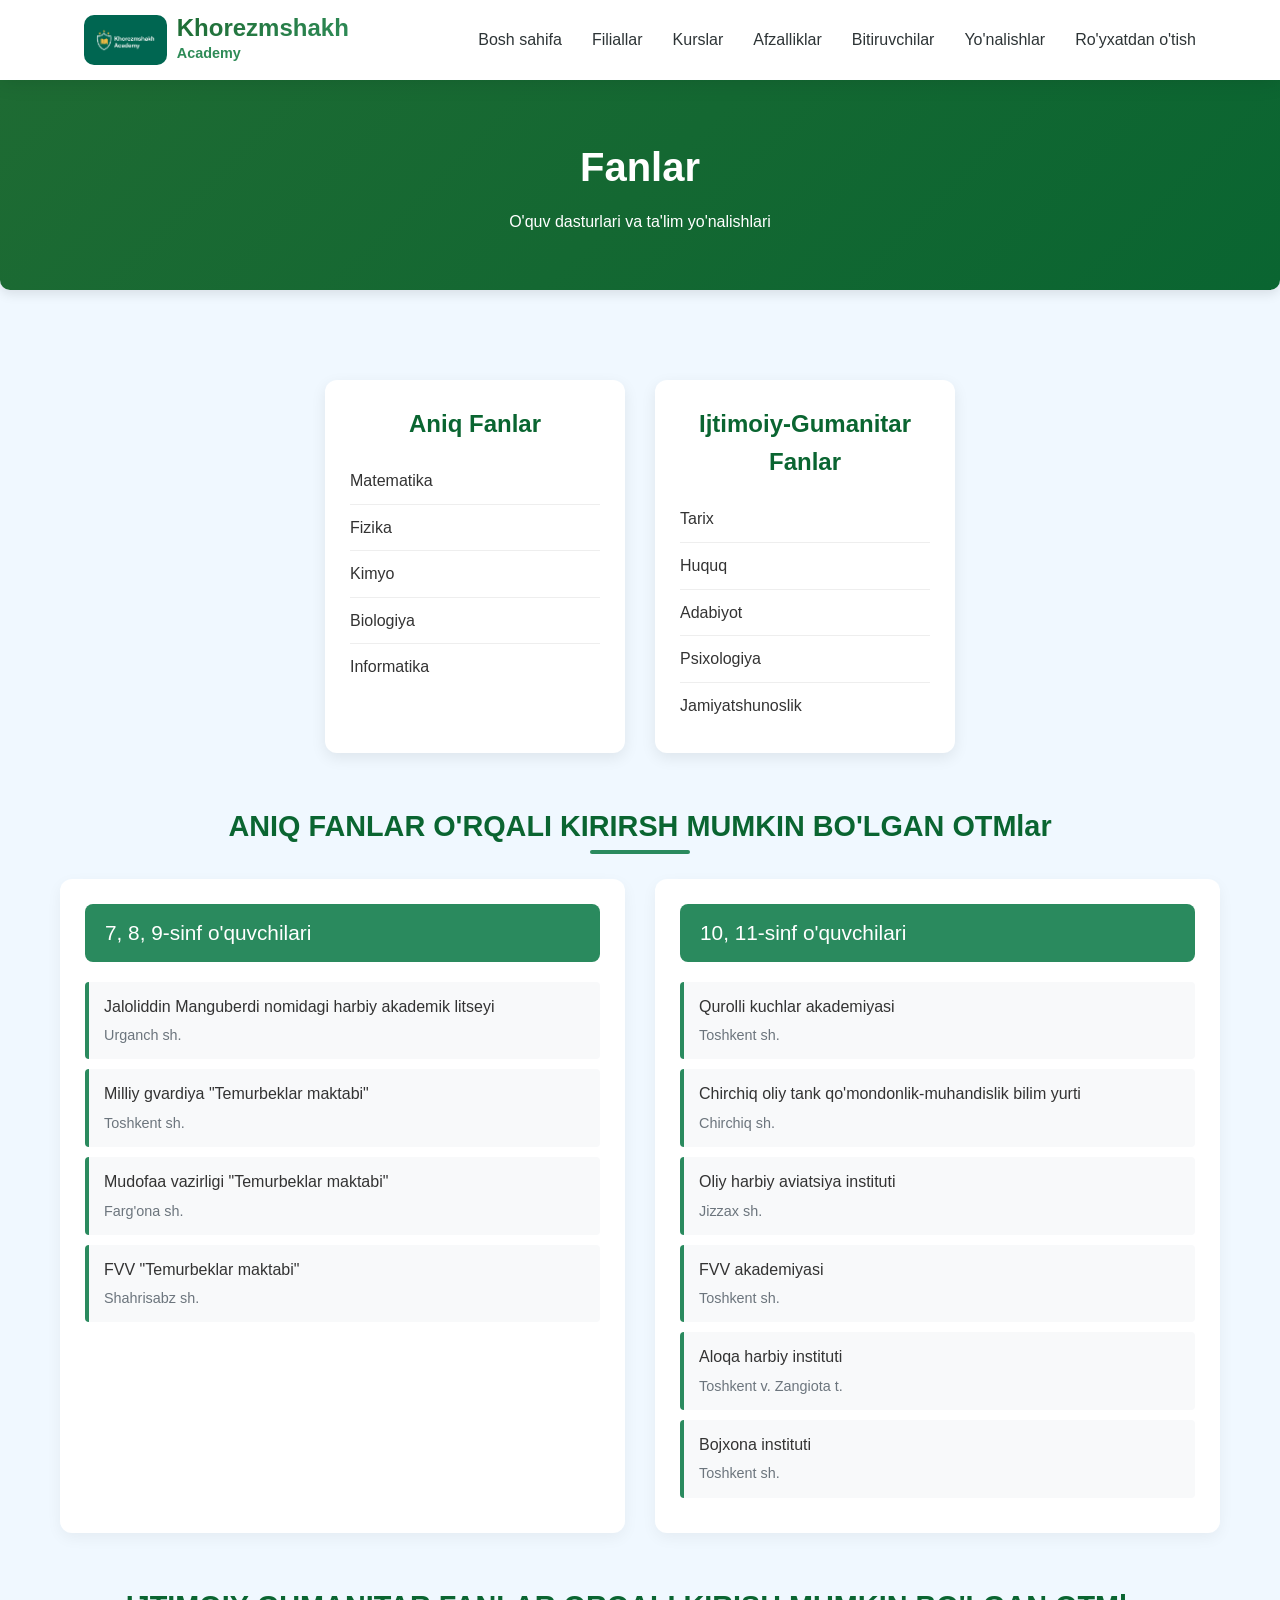
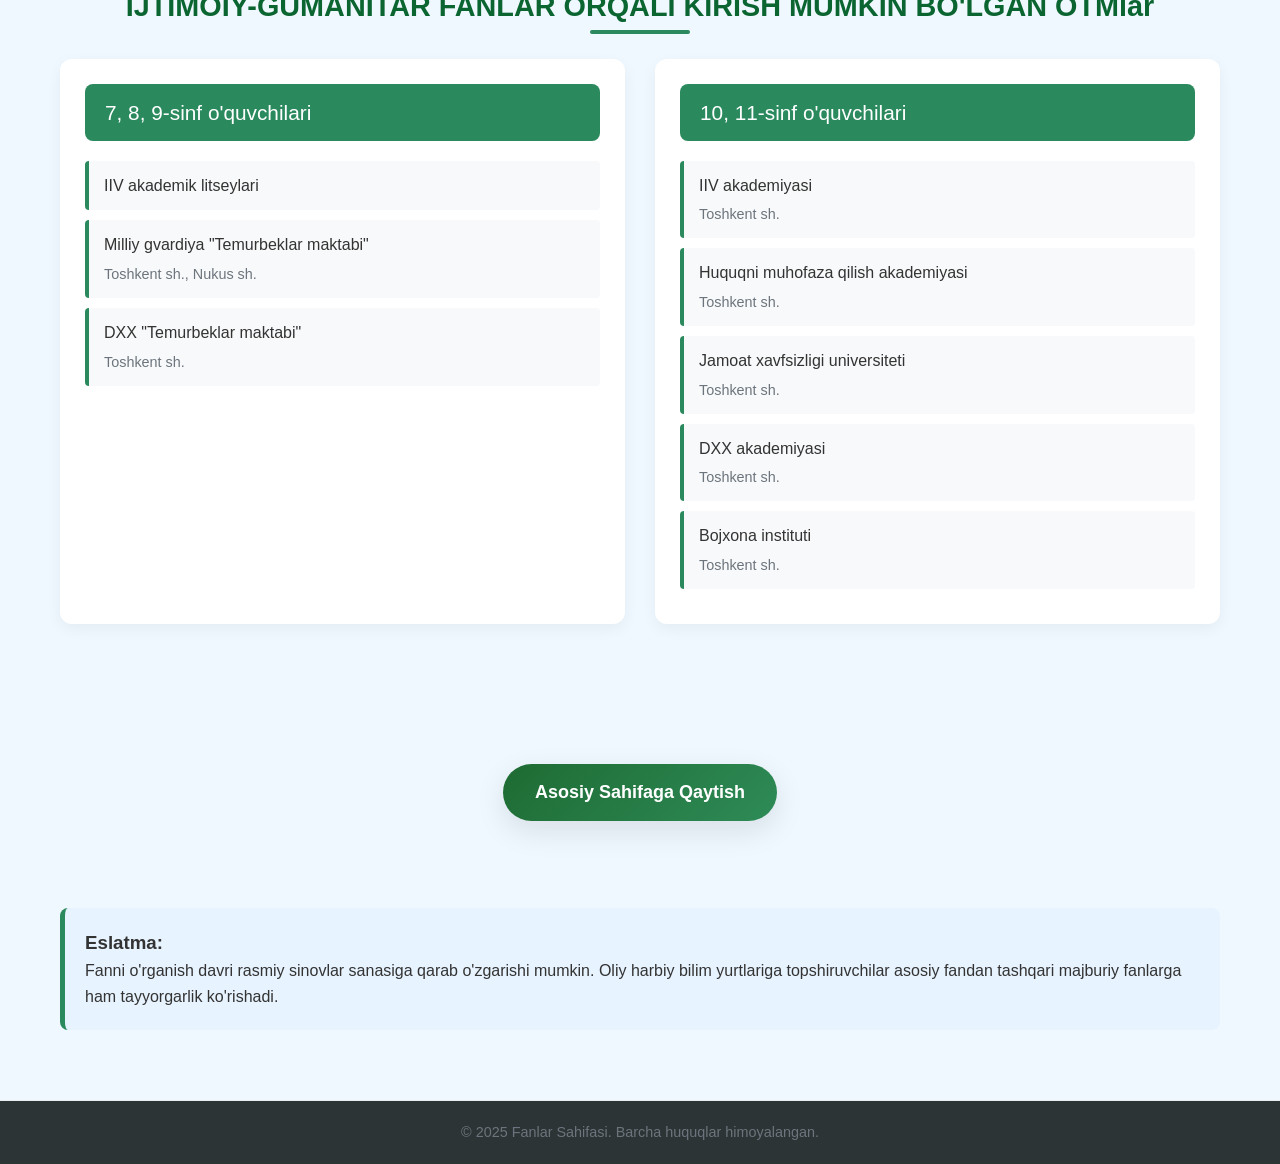
<file: fanlar.html>
<!DOCTYPE html>
<html lang="uz">
<head>
    <meta charset="UTF-8">
    <meta name="viewport" content="width=device-width, initial-scale=1.0">
    <title>Fanlar - O'quv Dasturlari</title>
    <link rel="stylesheet" href="/style.css">
    <style>
        :root {
    --primary: #1e6b33;
    --secondary: #2e8b57;
    --accent: #c0392b;
    --success: #27ae60;
    --light: #f5f7fa;
    --dark: #2d3436;
    --text: #2d3436;
    --text-light: #636e72;
    --transition: all 0.3s ease;
    --shadow: 0 10px 30px rgba(0,0,0,0.1);
    --shadow-hover: 0 15px 40px rgba(0,0,0,0.15);
    --gradient: linear-gradient(135deg, var(--primary) 0%, var(--secondary) 100%);
}
.btn {
    display: inline-block;
    padding: 14px 32px;
    background: var(--gradient);
    color: white;
    border: none;
    border-radius: 50px;
    cursor: pointer;
    text-decoration: none;
    font-weight: 600;
    transition: var(--transition);
    box-shadow: var(--shadow);
    text-align: center;
    
}
.b{
    text-align: center;
}
.btn:hover {
    transform: translateY(-5px);
    box-shadow: var(--shadow-hover);
}


        * {
            margin: 0;
            padding: 0;
            box-sizing: border-box;
            font-family: 'Segoe UI', Tahoma, Geneva, Verdana, sans-serif;
        }
        
        body {
            background-color: #f0f8ff;
            color: #333;
            line-height: 1.6;
        }
        
        .containerr {
            max-width: 1200px;
            margin: 0 auto;
            padding: 20px;
        }
        
        .header {
            background: linear-gradient(135deg, #1e6b33 0%, #0a6531 100%);
            color: white;
            padding: 35px 0;
            text-align: center;
            border-radius: 0 0 10px 10px;
            box-shadow: 0 4px 12px rgba(0, 0, 0, 0.1);
            margin-bottom: 30px;
            margin-top: 80px;
        }
        
        h1 {
            font-size: 2.5rem;
            margin-bottom: 10px;
            
        }
        
        .subtitler {
            font-size: 1.2rem;
            opacity: 0.9;
        }
        
        .fan-types {
            display: flex;
            justify-content: center;
            gap: 30px;
            margin: 40px 0;
            flex-wrap: wrap;
            
        }
        
        .fan-type-card {
            background: white;
            border-radius: 12px;
            padding: 25px;
            width: 300px;
            box-shadow: 0 5px 15px rgba(0, 0, 0, 0.08);
            text-align: center;
            transition: transform 0.3s;
        }
        
        .fan-type-card:hover {
            transform: translateY(-5px);
        }
        
        .fan-type-card h2 {
            color: #0a6531;
            margin-bottom: 15px;
            font-size: 1.5rem;
        }
        
        .fan-list {
            list-style-type: none;
            text-align: left;
        }
        
        .fan-list li {
            padding: 10px 0;
            border-bottom: 1px solid #eee;
        }
        
        .fan-list li:last-child {
            border-bottom: none;
        }
        
        .section-title {
            text-align: center;
            margin: 50px 0 30px;
           color: #0a6531;
            font-size: 1.8rem;
            position: relative;
        }
        
        .section-title:after {
            content: '';
            display: block;
            width: 100px;
            height: 4px;
            background: #2a8a5e;
            margin: 10px auto;
            border-radius: 2px;
        }
        
        .sinf-sections {
            display: grid;
            grid-template-columns: repeat(auto-fit, minmax(500px, 1fr));
            gap: 30px;
            margin-bottom: 40px;
        }
        
        .sinf-box {
            background: white;
            border-radius: 12px;
            padding: 25px;
            box-shadow: 0 5px 15px rgba(0, 0, 0, 0.05);
        }
        
        .sinf-title {
            background: #2a8a5e;
            color: white;
            padding: 12px 20px;
            border-radius: 8px;
            margin-bottom: 20px;
            font-size: 1.3rem;
        }
        
        .muassasa-list {
            list-style-type: none;
        }
        
        .muassasa-list li {
            padding: 12px 15px;
            margin-bottom: 10px;
            background: #f8f9fa;
            border-left: 4px solid #2a8a5e;
            border-radius: 4px;
            transition: background 0.3s;
        }
        
        .muassasa-list li:hover {
            background: #e9ecef;
        }
        
        .location {
            font-size: 0.9rem;
            color: #6c757d;
            margin-top: 5px;
            display: block;
        }
        
        .note-box {
            background: #e7f3ff;
            border-left: 5px solid  #2a8a5e;
            padding: 20px;
            border-radius: 8px;
            margin-top: 30px;
        }
        
        footer {
            text-align: center;
            margin-top: 50px;
            padding: 20px;
            color: #6c757d;
            font-size: 0.9rem;
            border-top: 1px solid #e9ecef;
        }


        
        @media (max-width: 768px) {
            .sinf-sections {
                grid-template-columns: 1fr;
            }
            
            h1 {
                font-size: 2rem;
            }
            
            .fan-types {
                flex-direction: column;
                align-items: center;
            }
        }
    </style>
</head>
<body >
    <header>
        
        <div class="container">
            <nav class="navbar">
                <a href="index.html" class="logo-container">
                    <img src="img/Flag 1.jpg" alt="Logo" class="logo-img">
                    <div class="logo-text">
                        <div class="logo-main">Khorezmshakh</div>
                        <div class="logo-sub">Academy</div>
                    </div>
                </a>
                <ul class="nav-links">
                    <li><a href="index.html#home">Bosh sahifa</a></li>
                    <li><a href="index.html#branches">Filiallar</a></li>
                    <li><a href="index.html#courses">Kurslar</a></li>
                    <li><a href="index.html#benefits">Afzalliklar</a></li>
                    <li><a href="index.html#graduates">Bitiruvchilar</a></li>
                    <li><a href="index.html#pricing">Yo'nalishlar</a></li>
                    <li><a href="index.html#registration">Ro'yxatdan o'tish</a></li>
                </ul>
                <div class="menu-toggle">
                    <i class="fas fa-bars"></i>
                </div>
            </nav>
        </div>



      
    </header>
    <div class="header">
      <div class="containerr">
            <h1>Fanlar</h1>
            <p id="subtitler">O'quv dasturlari va ta'lim yo'nalishlari</p>
        </div>
    </div>
    <div class="containerr">
        <div class="fan-types">
            <div class="fan-type-card">
                <h2>Aniq Fanlar</h2>
                <ul class="fan-list">
                    <li>Matematika</li>
                    <li>Fizika</li>
                    <li>Kimyo</li>
                    <li>Biologiya</li>
                    <li>Informatika</li>
                </ul>
            </div>
            
            <div class="fan-type-card">
                <h2>Ijtimoiy-Gumanitar Fanlar</h2>
                <ul class="fan-list">
                    <li>Tarix</li>
                    <li>Huquq</li>
                    <li>Adabiyot</li>
                    <li>Psixologiya</li>
                    <li>Jamiyatshunoslik</li>
                </ul>
            </div>
        </div>
        
        <h2 class="section-title">ANIQ FANLAR O'RQALI KIRIRSH MUMKIN BO'LGAN  OTMlar</h2>
        
        <div class="sinf-sections">
            <div class="sinf-box">
                <div class="sinf-title">7, 8, 9-sinf o'quvchilari</div>
                <ul class="muassasa-list">
                    <li>Jaloliddin Manguberdi nomidagi harbiy akademik litseyi
                        <span class="location">Urganch sh.</span>
                    </li>
                    <li>Milliy gvardiya "Temurbeklar maktabi"
                        <span class="location">Toshkent sh.</span>
                    </li>
                    <li>Mudofaa vazirligi "Temurbeklar maktabi"
                        <span class="location">Farg'ona sh.</span>
                    </li>
                    <li>FVV "Temurbeklar maktabi"
                        <span class="location">Shahrisabz sh.</span>
                    </li>
                </ul>
            </div>
            
            <div class="sinf-box">
                <div class="sinf-title">10, 11-sinf o'quvchilari</div>
                <ul class="muassasa-list">
                    <li>Qurolli kuchlar akademiyasi
                        <span class="location">Toshkent sh.</span>
                    </li>
                    <li>Chirchiq oliy tank qo'mondonlik-muhandislik bilim yurti
                        <span class="location">Chirchiq sh.</span>
                    </li>
                    <li>Oliy harbiy aviatsiya instituti
                        <span class="location">Jizzax sh.</span>
                    </li>
                    <li>FVV akademiyasi
                        <span class="location">Toshkent sh.</span>
                    </li>
                    <li>Aloqa harbiy instituti
                        <span class="location">Toshkent v. Zangiota t.</span>
                    </li>
                    <li>Bojxona instituti
                        <span class="location">Toshkent sh.</span>
                    </li>
                </ul>
            </div>
        </div>
        
        <h2 class="section-title">IJTIMOIY-GUMANITAR FANLAR ORQALI KIRISH MUMKIN BO'LGAN OTMlar</h2>
        
        <div class="sinf-sections">
            <div class="sinf-box">
                <div class="sinf-title">7, 8, 9-sinf o'quvchilari</div>
                <ul class="muassasa-list">
                    <li>IIV akademik litseylari</li>
                    <li>Milliy gvardiya "Temurbeklar maktabi"
                        <span class="location">Toshkent sh., Nukus sh.</span>
                    </li>
                    <li>DXX "Temurbeklar maktabi"
                        <span class="location">Toshkent sh.</span>
                    </li>
                </ul>
            </div>
            
            <div class="sinf-box">
                <div class="sinf-title">10, 11-sinf o'quvchilari</div>
                <ul class="muassasa-list">
                    <li>IIV akademiyasi
                        <span class="location">Toshkent sh.</span>
                    </li>
                    <li>Huquqni muhofaza qilish akademiyasi
                        <span class="location">Toshkent sh.</span>
                    </li>
                    <li>Jamoat xavfsizligi universiteti
                        <span class="location">Toshkent sh.</span>
                    </li>
                    <li>DXX akademiyasi
                        <span class="location">Toshkent sh.</span>
                    </li>
                    <li>Bojxona instituti
                        <span class="location">Toshkent sh.</span>
                    </li>
                </ul>
            </div>
        </div>
        
        <section style="padding: 50px 0;">
        <div class="container">
            <div class="back-home" style="text-align: center;">
                <a href="index.html" class="btn">
                    <i class="fas fa-arrow-left"></i>
                    Asosiy Sahifaga Qaytish
                </a>
            </div>
        </div>
    </section>

        <div class="note-box">
            <h3>Eslatma:</h3>
            <p>Fanni o'rganish davri rasmiy sinovlar sanasiga qarab o'zgarishi mumkin. Oliy harbiy bilim yurtlariga topshiruvchilar asosiy fandan tashqari majburiy fanlarga ham tayyorgarlik ko'rishadi.</p>
        </div>
    </div>
    
    <footer>
        <div class="container">
            <p>© 2025 Fanlar Sahifasi. Barcha huquqlar himoyalangan.</p>
        </div>
    </footer>
</body>
</html>
</file>
<file: style.css>
/* Asosiy CSS fayli - Khorezmshakh Academy */
:root {
    --primary: #1e6b33;
    --secondary: #2e8b57;
    --accent: #c0392b;
    --success: #27ae60;
    --light: #f5f7fa;
    --dark: #2d3436;
    --text: #2d3436;
    --text-light: #636e72;
    --transition: all 0.3s ease;
    --shadow: 0 10px 30px rgba(0,0,0,0.1);
    --shadow-hover: 0 15px 40px rgba(0,0,0,0.15);
    --gradient: linear-gradient(135deg, var(--primary) 0%, var(--secondary) 100%);
}

* {
    margin: 0;
    padding: 0;
    box-sizing: border-box;
    font-family: 'Poppins', 'Segoe UI', Tahoma, Geneva, Verdana, sans-serif;
}

html {
    scroll-behavior: smooth;
}

body {
    line-height: 1.6;
    color: var(--text);
    background-color: #f9f9f9;
    overflow-x: hidden;
}

.container {
    width: 90%;
    max-width: 1200px;
    margin: 0 auto;
    padding: 0 20px;
}

section {
    padding: 100px 0;
}

.section-title {
    text-align: center;
    margin-bottom: 60px;
    position: relative;
}

.section-title h2 {
    font-size: 2.8rem;
    color: var(--primary);
    margin-bottom: 15px;
    font-weight: 700;
}

.section-title p {
    font-size: 1.2rem;
    color: var(--text-light);
    max-width: 600px;
    margin: 0 auto;
}

.section-title::after {
    content: '';
    position: absolute;
    width: 80px;
    height: 5px;
    background: var(--gradient);
    bottom: -15px;
    left: 50%;
    transform: translateX(-50%);
    border-radius: 5px;
}
.p{
    margin-top: 3rem;
}
.btn {
    display: inline-block;
    padding: 14px 32px;
    background: var(--gradient);
    color: white;
    border: none;
    border-radius: 50px;
    cursor: pointer;
    text-decoration: none;
    font-weight: 600;
    transition: var(--transition);
    box-shadow: var(--shadow);
    text-align: center;
    position: relative;
    position: relative;
  padding: 15px 40px;
  border: none;
  border-radius: 30px;
  color: white;
  font-size: 18px;
  cursor: pointer;
  transition: all 0.3s ease;
  overflow: hidden;
}
.b{
    text-align: center;
   margin-top: 4rem;
}
.a{
     margin-top: 6rem;
}
.btn:hover {
    transform: translateY(-5px);
    box-shadow: var(--shadow-hover);
}
#tel{
    font-size: 15px;
    color: rgb(56, 52, 52);
    font-weight: 700;
}

.btn-outline {
    background: transparent;
    border: 2px solid white;
    color: white;
}

.btn-outline:hover {
    background: white;
    color: var(--primary);
}

.btn-telegram {
    background: #0088cc;
    display: flex;
    align-items: center;
    justify-content: center;
    gap: 10px;
}

.btn-telegram:hover {
    background: #0077b5;
    color: white;
}

.btn-large {
    padding: 18px 45px;
    font-size: 1.3rem;
    display: inline-flex;
    align-items: center;
    gap: 12px;
}

/* Header va Navigation */
header {
    background: rgba(255, 255, 255, 0.95);
    backdrop-filter: blur(10px);
    box-shadow: 0 2px 20px rgba(0,0,0,0.1);
    position: fixed;
    width: 100%;
    top: 0;
    z-index: 1000;
    transition: var(--transition);
}

.navbar {
    display: flex;
    justify-content: space-between;
    align-items: center;
    padding: 15px 0;
}

.logo-container {
    display: flex;
    align-items: center;
    text-decoration: none;
}

.logo-img {
    height: 50px;
    margin-right: 10px;
    border-radius: 10px;
}

.logo-text {
    display: flex;
    flex-direction: column;
}

.logo-main {
    font-size: 1.5rem;
    font-weight: 700;
    background: var(--gradient);
    -webkit-background-clip: text;
    -webkit-text-fill-color: transparent;
    line-height: 1.1;
}

.logo-sub {
    font-size: 0.9rem;
    color: var(--secondary);
    font-weight: 600;
}

.nav-links {
    display: flex;
    list-style: none;
}

.nav-links li {
    margin-left: 30px;
}

.nav-links a {
    text-decoration: none;
    color: var(--text);
    font-weight: 500;
    transition: var(--transition);
    position: relative;
}

.nav-links a:hover {
    color: var(--primary);
}

.nav-links a::after {
    content: '';
    position: absolute;
    width: 0;
    height: 3px;
    background: var(--gradient);
    bottom: -5px;
    left: 0;
    transition: var(--transition);
    border-radius: 3px;
}

.nav-links a:hover::after {
    width: 100%;
}

.menu-toggle {
    display: none;
    font-size: 1.5rem;
    cursor: pointer;
    color: var(--text);
}

/* Hero bo'limi */
.hero {
    background: var(--gradient);
    color: white;
    padding: 180px 0 120px;
    text-align: center;
    position: relative;
    overflow: hidden;
}

.hero::before {
    content: '';
    position: absolute;
    top: 0;
    left: 0;
    width: 100%;
    height: 100%;
    background: url('data:image/svg+xml,<svg xmlns="http://www.w3.org/2000/svg" viewBox="0 0 1000 100" preserveAspectRatio="none"><path d="M500,97C126.7,96.3,0,84,0,71V0H1000V71C1000,84,873.3,96.3,500,97z" fill="rgba(255,255,255,0.1)"></path></svg>');
    background-size: 100% 100px;
    background-position: bottom;
    background-repeat: no-repeat;
}

.hero-content h1 {
    font-size: 3.8rem;
    margin-bottom: 20px;
    font-weight: 700;
    line-height: 1.2;
}

.hero-content p {
    font-size: 1.3rem;
    max-width: 700px;
    margin: 0 auto 40px;
    opacity: 0.9;
    line-height: 1.6;
}

.hero-btns {
    display: flex;
    justify-content: center;
    gap: 20px;
    flex-wrap: wrap;
}

/* Filiallar bo'limi */
.branches {
    background: var(--light);
    padding: 100px 0;
}

.branches-container {
    display: grid;
    grid-template-columns: repeat(auto-fit, minmax(280px, 1fr));
    gap: 30px;
    margin-top: 50px;
}

.branch-card {
    background: white;
    padding: 40px 30px;
    border-radius: 15px;
    text-align: center;
    box-shadow: var(--shadow);
    transition: var(--transition);
    border: 2px solid transparent;
    position: relative;
}

.branch-card:hover {
    transform: translateY(-10px);
    box-shadow: var(--shadow-hover);
    border-color: var(--primary);
}

.branch-card.selected {
    border-color: var(--primary);
    background: linear-gradient(135deg, white 0%, #f0f9f0 100%);
    transform: scale(1.05);
}

.branch-icon {
    font-size: 3rem;
    color: var(--primary);
    margin-bottom: 20px;
}

.branch-card h3 {
    font-size: 1.5rem;
    margin-bottom: 10px;
    color: var(--dark);
}

.branch-card p {
    color: var(--text-light);
    margin-bottom: 25px;
    line-height: 1.5;
}

/* Kurslar bo'limi */
.courses {
    background: var(--light);
}

.courses-container {
    display: grid;
    grid-template-columns: repeat(auto-fit, minmax(320px, 1fr));
    gap: 30px;
}

.course-card {
    background: white;
    border-radius: 15px;
    overflow: hidden;
    box-shadow: var(--shadow);
    transition: var(--transition);
    border-top: 5px solid var(--primary);
}

.course-card:hover {
    transform: translateY(-10px);
    box-shadow: var(--shadow-hover);
    border-top-color: var(--secondary);
}

.course-header {
    background: var(--gradient);
    color: white;
    padding: 25px;
    text-align: center;
}

.course-header h3 {
    font-size: 1.5rem;
    margin-bottom: 10px;
}

.course-duration {
    background: rgba(255,255,255,0.2);
    padding: 5px 15px;
    border-radius: 20px;
    font-size: 0.9rem;
    display: inline-block;
}

.course-content {
    padding: 25px;
    
}

.course-content h4 {
    font-size: 1.2rem;
    margin-bottom: 15px;
    color: var(--dark);
}

.course-content ul {
    list-style: none;
    margin-bottom: 20px;
}

.course-content li {
    padding: 8px 0;
    border-bottom: 1px solid #f0f0f0;
    position: relative;
    padding-left: 20px;
}

.course-content li:before {
    content: '•';
    position: absolute;
    left: 0;
    color: var(--primary);
    font-weight: bold;
}

.course-meta {
    display: flex;
    justify-content: space-between;
    margin-bottom: 20px;
    font-size: 0.9rem;
    color: var(--text-light);
}

.course-price {
    font-size: 1.5rem;
    font-weight: 700;
    color: var(--primary);
    margin-bottom: 20px;
    text-align: center;
}

.course-price span {
    font-size: 1rem;
    color: var(--text-light);
    font-weight: 400;
}

/* Afzalliklar bo'limi */
.benefits-content {
    display: flex;
    align-items: center;
    gap: 50px;
}

.benefits-img {
    flex: 1;
    border-radius: 15px;
    overflow: hidden;
    box-shadow: var(--shadow-hover);
}

.benefits-img img {
    width: 100%;
    height: auto;
    display: block;
    transition: var(--transition);
}

.benefits-img:hover img {
    transform: scale(1.05);
}

.benefits-text {
    flex: 1;
}

.benefits-text h3 {
    font-size: 2rem;
    margin-bottom: 20px;
    color: var(--primary);
    line-height: 1.3;
}

.benefits-text p {
    margin-bottom: 20px;
    color: var(--text-light);
    line-height: 1.6;
}

.benefit-list {
    list-style: none;
    margin: 20px 0;
}

.benefit-list li {
    margin-bottom: 10px;
    padding-left: 30px;
    position: relative;
    line-height: 1.5;
}

.benefit-list li:before {
    content: '✓';
    position: absolute;
    left: 0;
    color: var(--success);
    font-weight: bold;
    font-size: 1.2rem;
}

/* Bitiruvchilar bo'limi */
.graduates {
    background: var(--light);
    padding: 100px 0;
    text-align: center;
}

.graduates-button-container {
    display: flex;
    justify-content: center;
    align-items: center;
    padding: 60px 0;
    min-height: 200px;
}

/* Statistika bo'limi */
.stats {
    background: var(--gradient);
    color: white;
    text-align: center;
    position: relative;
    overflow: hidden;
}

.stats::before {
    content: '';
    position: absolute;
    top: 0;
    left: 0;
    width: 100%;
    height: 100%;
    background: url('data:image/svg+xml,<svg xmlns="http://www.w3.org/2000/svg" viewBox="0 0 1000 100" preserveAspectRatio="none"><path d="M500,97C126.7,96.3,0,84,0,71V0H1000V71C1000,84,873.3,96.3,500,97z" fill="rgba(255,255,255,0.1)"></path></svg>');
    background-size: 100% 100px;
    background-position: top;
    background-repeat: no-repeat;
}

.stats-container {
    display: grid;
    grid-template-columns: repeat(auto-fit, minmax(200px, 1fr));
    gap: 30px;
    position: relative;
    z-index: 1;
}

.stat-item {
    padding: 20px;
}

.stat-number {
    font-size: 3.5rem;
    font-weight: 700;
    margin-bottom: 10px;
    color: white;
}

.stat-text {
    font-size: 1.2rem;
}

/* Yo'nalishlar bo'limi */
.pricing-container {
    display: grid;
    grid-template-columns: repeat(auto-fit, minmax(300px, 1fr));
    gap: 30px;
}

.pricing-card {
    background: white;
    border-radius: 15px;
    padding: 40px 30px;
    text-align: center;
    box-shadow: var(--shadow);
    transition: var(--transition);
    position: relative;
    border: 1px solid #e0e0e0;
}

.pricing-card:hover {
    transform: translateY(-10px);
    box-shadow: var(--shadow-hover);
}

.pricing-card.popular {
    border: 2px solid var(--primary);
    transform: scale(1.05);
}

.pricing-card.popular:hover {
    transform: scale(1.05) translateY(-10px);
}

.popular-badge {
    position: absolute;
    top: -15px;
    left: 50%;
    transform: translateX(-50%);
    background: var(--gradient);
    color: white;
    padding: 8px 25px;
    border-radius: 20px;
    font-size: 0.9rem;
    font-weight: 600;
    box-shadow: var(--shadow);
}

.pricing-header h3 {
    font-size: 2rem;
    margin-bottom: 10px;
    color: #1e6b33;
}
.s{
    padding: 17px 120px;
    font-size: 22px;
    margin-bottom: 3rem;
}
.pricing-header p {
    color: var(--text-light);
    margin-bottom: 10px;
    font-size: 19px;
}

.price {
    font-size: 3rem;
    font-weight: 700;
    color: var(--primary);
    margin: 20px 0;
    display: block;
}

.price span {
    font-size: 1rem;
    color: var(--text-light);
    font-weight: 400;
}

.pricing-features {
    list-style: none;
    margin: 30px 0;
}

.pricing-features li {
    margin-bottom: 15px;
    padding-left: 25px;
    position: relative;
    text-align: left;
    line-height: 1.4;
}

.pricing-features li:before {
    content: '✓';
    position: absolute;
    left: 0;
    color: var(--success);
    font-weight: bold;
}

/* Telegram ro'yxatdan o'tish */
.telegram-registration {
    background: var(--light);
    text-align: center;
    padding: 100px 0;
}

.telegram-content {
    max-width: 600px;
    margin: 0 auto;
}

.telegram-icon {
    font-size: 5rem;
    color: #0088cc;
    margin-bottom: 20px;
}

.telegram-content h2 {
    font-size: 2.5rem;
    margin-bottom: 20px;
    color: var(--primary);
}

.telegram-content p {
    font-size: 1.2rem;
    margin-bottom: 30px;
    color: var(--text-light);
    line-height: 1.6;
}

.contact-info {
    margin-top: 30px;
    text-align: center;
}

.contact-info p {
    margin-bottom: 10px;
    font-size: 1.1rem;
    display: flex;
    align-items: center;
    justify-content: center;
    gap: 10px;
}

/* Footer */
footer {
    background: var(--dark);
    color: white;
    padding: 70px 0 30px;
}

.footer-content {
    display: flex;
    justify-content: space-between;
    margin-bottom: 40px;
    flex-wrap: wrap;
    gap: 40px;
}

.footer-about {
    flex: 1;
    min-width: 300px;
}

.footer-logo {
    display: flex;
    flex-direction: column;
    margin-bottom: 20px;
}

.footer-logo-main {
    font-size: 1.8rem;
    font-weight: 700;
    margin-bottom: 5px;
    color: white;
}

.footer-logo-sub {
    font-size: 1rem;
    color: var(--secondary);
}

.footer-about p {
    color: #bdc3c7;
    line-height: 1.6;
}

.footer-links {
    flex: 1;
    min-width: 200px;
}

.footer-links h4, .footer-social h4 {
    font-size: 1.2rem;
    margin-bottom: 20px;
    position: relative;
    color: white;
}

.footer-links h4::after, .footer-social h4::after {
    content: '';
    position: absolute;
    width: 40px;
    height: 3px;
    background: var(--secondary);
    bottom: -8px;
    left: 0;
}

.footer-links ul {
    list-style: none;
}

.footer-links li {
    margin-bottom: 10px;
}

.footer-links a {
    color: #bdc3c7;
    text-decoration: none;
    transition: var(--transition);
    line-height: 1.5;
}

.footer-links a:hover {
    color: white;
}

.footer-social {
    flex: 1;
    min-width: 200px;
}

.social-icons {
    display: flex;
    gap: 15px;
}

.social-icons a {
    display: flex;
    align-items: center;
    justify-content: center;
    width: 40px;
    height: 40px;
    background: rgba(255,255,255,0.1);
    border-radius: 50%;
    color: white;
    text-decoration: none;
    transition: var(--transition);
}

.social-icons a:hover {
    background: var(--primary);
    transform: translateY(-5px);
}

.copyright {
    text-align: center;
    padding-top: 20px;
    border-top: 1px solid rgba(255,255,255,0.1);
    color: #bdc3c7;
    font-size: 0.9rem;
}

/* Bitiruvchilar sahifasi uchun uslublar */
.filter-buttons {
    display: flex;
    justify-content: center;
    gap: 15px;
    margin-bottom: 50px;
    flex-wrap: wrap;
}

.filter-btn {
    padding: 12px 30px;
    background: white;
    border: 2px solid var(--primary);
    color: var(--primary);
    border-radius: 30px;
    cursor: pointer;
    transition: var(--transition);
    font-weight: 600;
    font-size: 1rem;
}

.filter-btn.active,
.filter-btn:hover {
    background: var(--gradient);
    color: white;
    border-color: transparent;
}

.section {
    display: none;
}

.section.active {
    display: block;
}

.graduates-container {
    display: grid;
    grid-template-columns: repeat(auto-fit, minmax(300px, 1fr));
    gap: 30px;
}

.graduate-box {
    background: white;
    border-radius: 15px;
    overflow: hidden;
    box-shadow: var(--shadow);
    transition: var(--transition);
    border-top: 5px solid var(--primary);
}

.graduate-box:hover {
    transform: translateY(-10px);
    box-shadow: var(--shadow-hover);
}

.graduate-img {
    width: 100%;
    height: 250px;
    object-fit: cover;
}

.graduate-info {
    padding: 25px;
}

.graduate-info h3 {
    font-size: 1.4rem;
    margin-bottom: 10px;
    color: var(--dark);
}

.graduate-info p {
    color: var(--text-light);
    margin-bottom: 10px;
    line-height: 1.5;
}

.graduate-achievement {
    background: var(--gradient);
    color: white;
    padding: 8px 20px;
    border-radius: 20px;
    font-size: 0.9rem;
    display: inline-block;
    margin-top: 10px;
    font-weight: 600;
}

.back-home {
    text-align: center;
    margin-top: 50px;
}

/* Fanlar sahifasi uchun uslublar */
.subjects-container {
    display: grid;
    grid-template-columns: repeat(auto-fit, minmax(350px, 1fr));
    gap: 30px;
    margin-bottom: 50px;
}

.subject-category {
    background: white;
    padding: 30px;
    border-radius: 15px;
    box-shadow: var(--shadow);
    border-top: 5px solid var(--primary);
    transition: var(--transition);
}

.subject-category:hover {
    transform: translateY(-5px);
    box-shadow: var(--shadow-hover);
}

.subject-category h2 {
    color: var(--primary);
    margin-bottom: 20px;
    font-size: 1.5rem;
}

.subject-list {
    display: grid;
    gap: 10px;
}

.subject-item {
    padding: 12px 20px;
    background: var(--light);
    border-radius: 8px;
    border-left: 4px solid var(--primary);
    font-weight: 500;
    transition: var(--transition);
}

.subject-item:hover {
    background: #e8f5e8;
    transform: translateX(5px);
}

.education-types {
    display: grid;
    grid-template-columns: repeat(auto-fit, minmax(400px, 1fr));
    gap: 30px;
}

.education-card {
    background: white;
    padding: 30px;
    border-radius: 15px;
    box-shadow: var(--shadow);
    transition: var(--transition);
}

.education-card:hover {
    transform: translateY(-5px);
    box-shadow: var(--shadow-hover);
}

.education-card h3 {
    color: var(--primary);
    margin-bottom: 20px;
    font-size: 1.4rem;
}

.required-subjects h4 {
    color: var(--secondary);
    margin-bottom: 15px;
    font-size: 1.1rem;
}

.required-subjects ul {
    list-style: none;
}

.required-subjects li {
    padding: 8px 0;
    border-bottom: 1px solid #f0f0f0;
    position: relative;
    padding-left: 25px;
    line-height: 1.4;
}

.required-subjects li:before {
    content: '✓';
    position: absolute;
    left: 0;
    color: var(--success);
    font-weight: bold;
}

/* Animatsiyalar */
@keyframes fadeInUp {
    from {
        opacity: 0;
        transform: translateY(30px);
    }
    to {
        opacity: 1;
        transform: translateY(0);
    }
}

.animate-in {
    animation: fadeInUp 0.6s ease-out;
}

@keyframes loading {
    0% { left: -100%; }
    100% { left: 100%; }
}

.loading::after {
    content: '';
    position: absolute;
    top: 0;
    left: -100%;
    width: 100%;
    height: 100%;
    background: linear-gradient(90deg, transparent, rgba(255,255,255,0.4), transparent);
    animation: loading 1.5s infinite;
}

/* Responsiv dizayn */
@media (max-width: 1200px) {
    .container {
        width: 95%;
    }
    
    .hero-content h1 {
        font-size: 3.2rem;
    }
}

@media (max-width: 992px) {
    .benefits-content {
        flex-direction: column;
        gap: 30px;
    }
    
    .hero-content h1 {
        font-size: 2.8rem;
    }
    
    .pricing-card.popular {
        transform: scale(1);
    }
    
    .pricing-card.popular:hover {
        transform: translateY(-10px);
    }
    
    .courses-container,
    .graduates-container,
    .branches-container {
        grid-template-columns: repeat(auto-fit, minmax(280px, 1fr));
    }
    
    .section-title h2 {
        font-size: 2.4rem;
    }
}

@media (max-width: 768px) {
    .menu-toggle {
        display: block;
    }
    
    .nav-links {
        position: fixed;
        top: 70px;
        left: -100%;
        width: 100%;
        flex-direction: column;
        background: white;
        text-align: center;
        transition: 0.3s;
        box-shadow: 0 10px 10px rgba(0,0,0,0.1);
        padding: 20px 0;
        z-index: 999;
    }
    
    .nav-links.active {
        left: 0;
    }
    
    .nav-links li {
        margin: 15px 0;
    }
    
    .hero-btns {
        flex-direction: column;
        align-items: center;
        gap: 15px;
    }
    
    .hero-btns .btn {
        width: 250px;
        margin-bottom: 10px;
    }
    
    .footer-content {
        flex-direction: column;
        gap: 30px;
    }
    
    .filter-buttons {
        gap: 10px;
    }
    
    .filter-btn {
        padding: 10px 20px;
        font-size: 0.9rem;
    }
    
    .branches-container,
    .education-types {
        grid-template-columns: 1fr;
    }
    
    .subjects-container {
        grid-template-columns: 1fr;
    }
    
    .hero {
        padding: 150px 0 80px;
    }
    
    .hero-content h1 {
        font-size: 2.4rem;
    }
    
    .hero-content p {
        font-size: 1.1rem;
    }
    
    section {
        padding: 80px 0;
    }
}

@media (max-width: 576px) {
    .section-title h2 {
        font-size: 2rem;
    }
    
    .hero-content h1 {
        font-size: 2rem;
    }
    
    .course-content h3,
    .graduate-info h3,
    .pricing-header h3 {
        font-size: 1.2rem;
    }
    
    .benefits-text h3 {
        font-size: 1.5rem;
    }
    
    .telegram-content h2 {
        font-size: 2rem;
    }
    
    .btn-large {
        padding: 15px 30px;
        font-size: 1.1rem;
    }
    
    .container {
        width: 95%;
        padding: 0 15px;
    }
    
    section {
        padding: 60px 0;
    }
    
    .price {
        font-size: 2.5rem;
    }
    
    .price span {
        font-size: 0.9rem;
    }
    
    .stat-number {
        font-size: 2.8rem;
    }
    
    .stat-text {
        font-size: 1rem;
    }
}

@media (max-width: 400px) {
    .container {
        width: 100%;
        padding: 0 10px;
    }
    
    .btn {
        padding: 12px 25px;
        font-size: 0.9rem;
    }
    
    .section-title h2 {
        font-size: 1.8rem;
    }
    
    .hero-content h1 {
        font-size: 1.8rem;
    }
    
    .courses-container,
    .graduates-container,
    .branches-container {
        grid-template-columns: 1fr;
    }
}

/* Dark tema */
.dark-theme {
    --light: #2c3e50;
    --dark: #ecf0f1;
    --text: #ecf0f1;
    --text-light: #bdc3c7;
    background-color: #1a2530;
    color: var(--text);
}

.dark-theme header {
    background: #2c3e50;
    box-shadow: 0 2px 10px rgba(0,0,0,0.3);
}

.dark-theme .course-card,
.dark-theme .graduate-card,
.dark-theme .pricing-card,
.dark-theme .branch-card,
.dark-theme .subject-category,
.dark-theme .education-card {
    background: #34495e;
    color: var(--text);
}

.dark-theme .courses,
.dark-theme .graduates,
.dark-theme .branches {
    background: #2c3e50;
}

.dark-theme .filter-btn {
    background: #34495e;
    color: var(--text);
    border-color: var(--primary);
}

.dark-theme .filter-btn.active,
.dark-theme .filter-btn:hover {
    background: var(--gradient);
    color: white;
    border-color: transparent;
}

.dark-theme .subject-item {
    background: #2c3e50;
    border-left-color: var(--primary);
}

.dark-theme .subject-item:hover {
    background: #3a506b;
}

.dark-theme .required-subjects li {
    border-bottom-color: #4a5f7a;
}

/* Tema almashish tugmasi */
.theme-toggle {
    background: none;
    border: none;
    color: var(--text);
    font-size: 1.2rem;
    cursor: pointer;
    margin-left: 15px;
    padding: 5px 10px;
    border-radius: 5px;
    transition: var(--transition);
}

.theme-toggle:hover {
    background: rgba(0,0,0,0.05);
}

.dark-theme .theme-toggle:hover {
    background: rgba(255,255,255,0.1);
}

/* Aksessuarlik */
.sr-only {
    position: absolute;
    width: 1px;
    height: 1px;
    padding: 0;
    margin: -1px;
    overflow: hidden;
    clip: rect(0, 0, 0, 0);
    white-space: nowrap;
    border: 0;
}

/* Focus ko'rsatkichlari */
.btn:focus,
.filter-btn:focus,
.theme-toggle:focus {
    outline: 2px solid var(--primary);
    outline-offset: 2px;
}

/* Scrollbar */
::-webkit-scrollbar {
    width: 8px;
}

::-webkit-scrollbar-track {
    background: #f1f1f1;
}

::-webkit-scrollbar-thumb {
    background: var(--primary);
    border-radius: 4px;
}

::-webkit-scrollbar-thumb:hover {
    background: var(--secondary);
}

/* Selection */
::selection {
    background: var(--primary);
    color: white;
}

::-moz-selection {
    background: var(--primary);
    color: white;
}

/* Print uslublari */
@media print {
    .navbar,
    .hero-btns,
    .theme-toggle,
    .footer {
        display: none;
    }
    
    .hero {
        padding: 50px 0;
        background: white !important;
        color: black !important;
    }
    
    section {
        padding: 30px 0;
    }
    
    .price {
        color: black !important;
    }
}

/* High contrast rejim */
@media (prefers-contrast: high) {
    :root {
        --primary: #000000;
        --secondary: #333333;
        --text: #000000;
        --text-light: #666666;
    }
    
    .btn {
        border: 2px solid var(--primary);
    }
}

/* Reduced motion */
@media (prefers-reduced-motion: reduce) {
    *,
    *::before,
    *::after {
        animation-duration: 0.01ms !important;
        animation-iteration-count: 1 !important;
        transition-duration: 0.01ms !important;
        scroll-behavior: auto !important;

    }
}

/* CSS tugadi */
</file>
